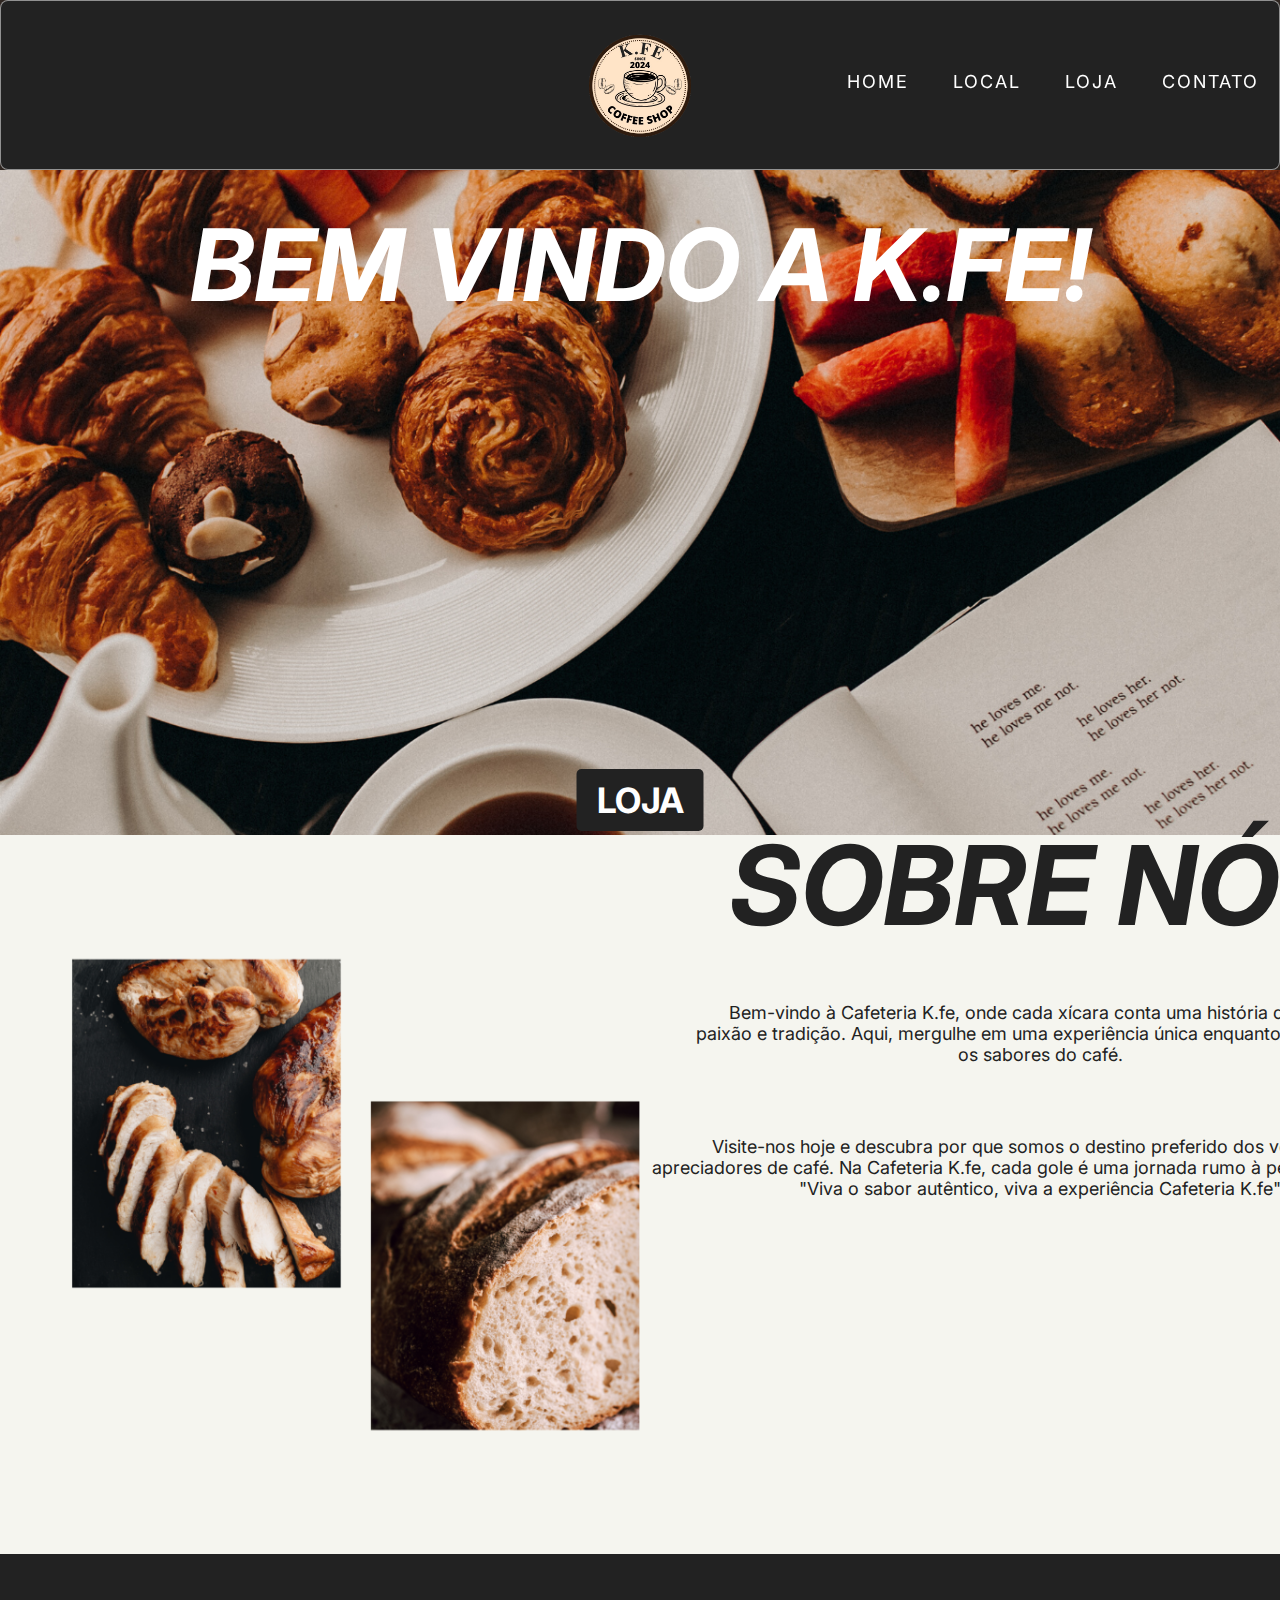
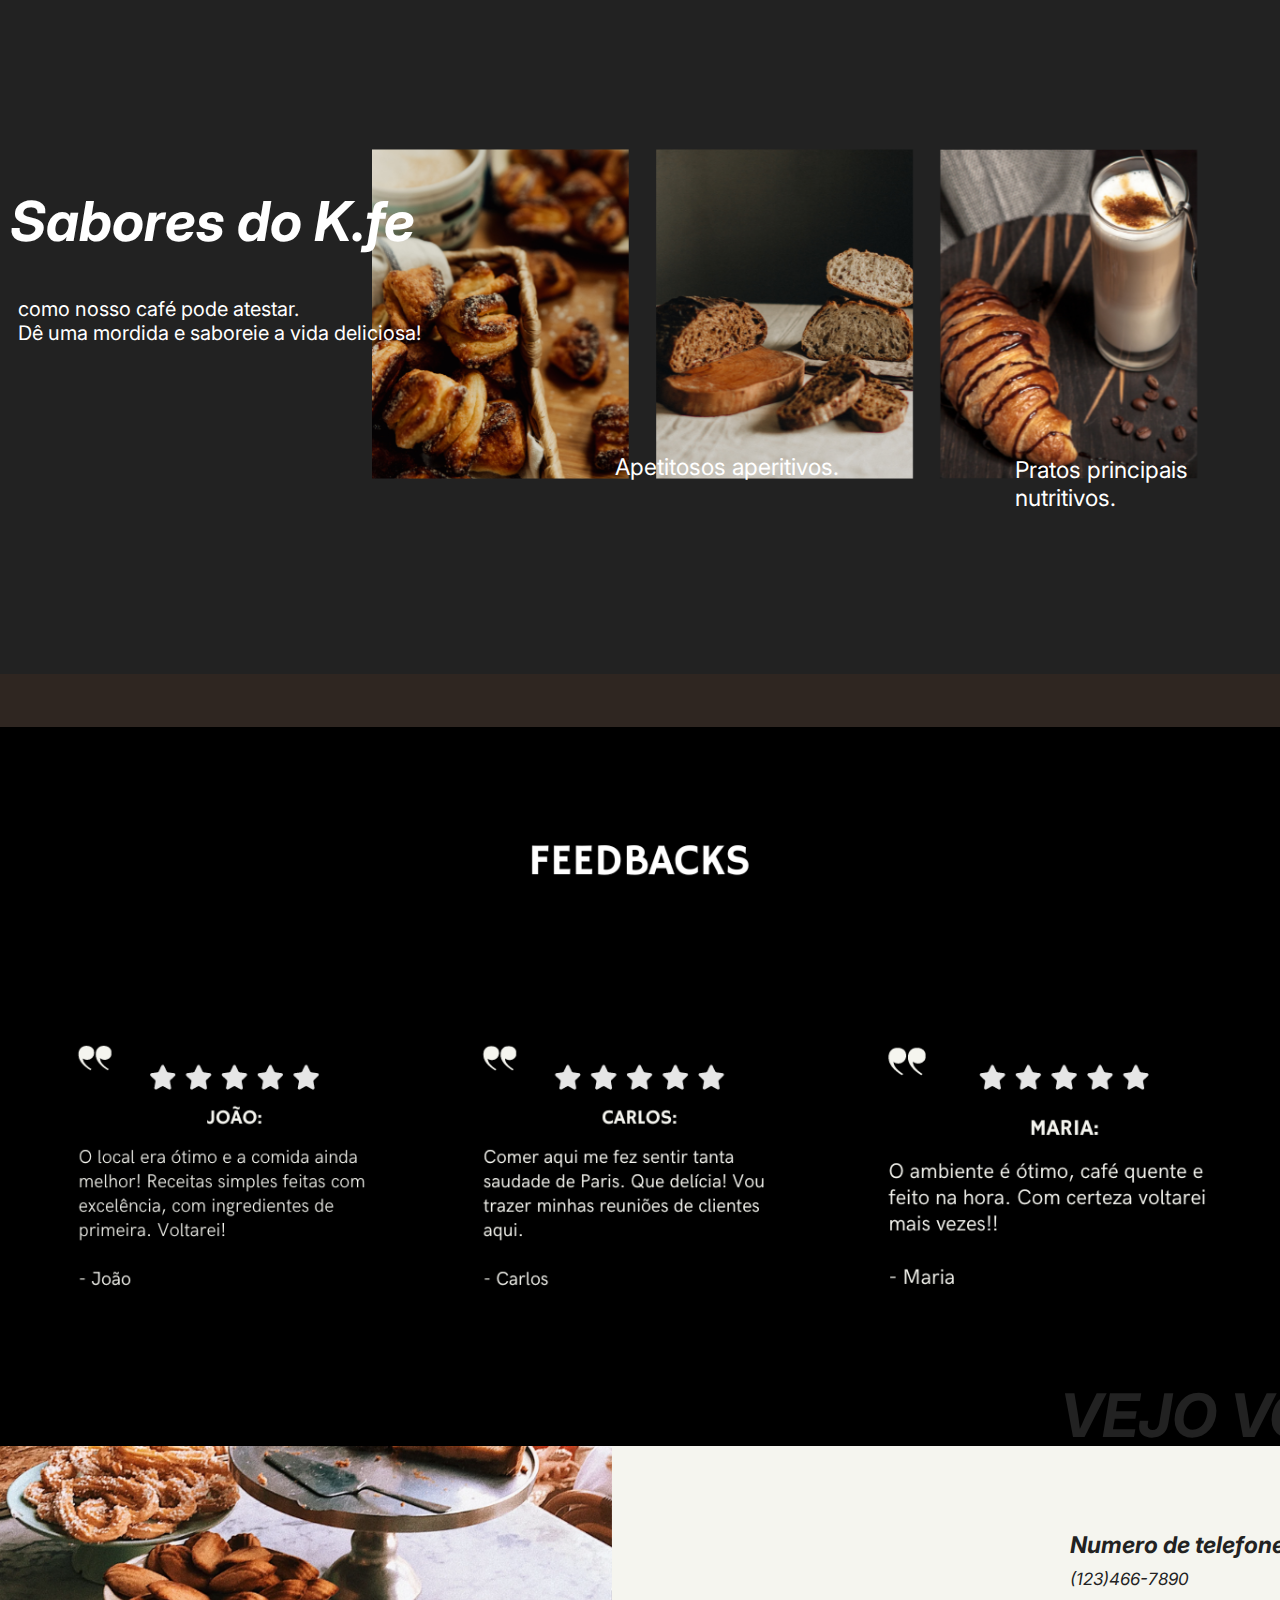
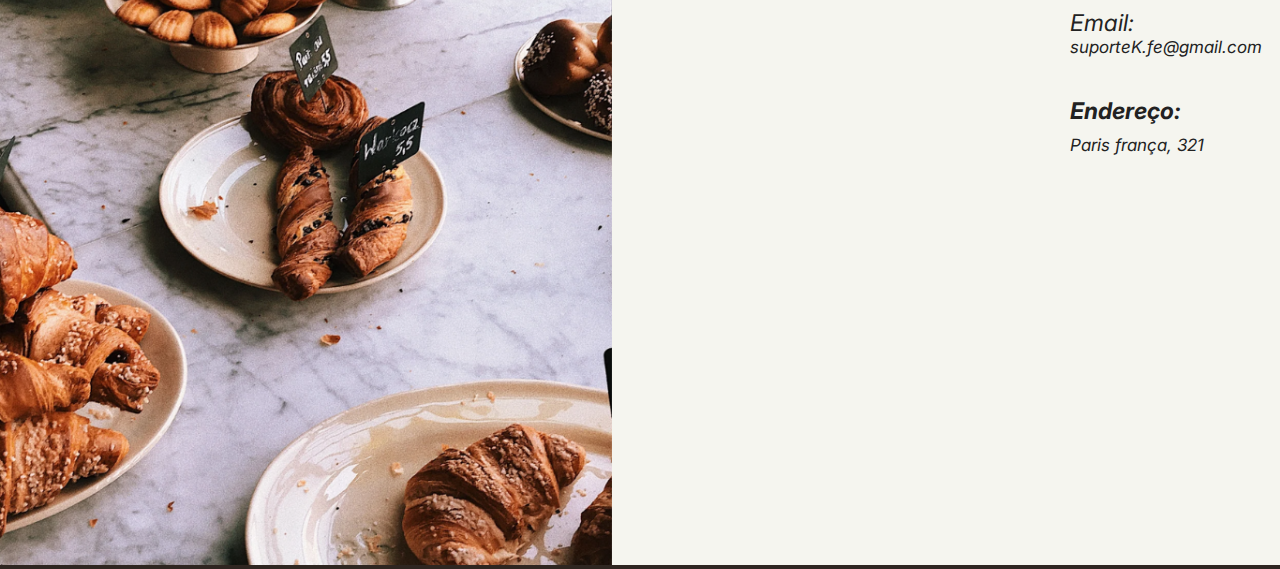
<file: index.html>
<!DOCTYPE html>
<html lang="pt-br">
<head>
    <link rel="preconnect" href="https://fonts.googleapis.com" />
    <link rel="preconnect" href="https://fonts.gstatic.com" crossorigin />
    <link
      href="https://fonts.googleapis.com/css2?family=Inter:wght@400;500&display=swap"
      rel="stylesheet"
    />

    <meta charset="UTF-8">
    <meta http-equiv="X-UA-Compatible" content="IE=edge" />
    <meta name="viewport" content="width=device-width, initial-scale=1.0">
    <title>Cafeteria</title>
    <link rel="stylesheet" href="style.css">

    <body>
    
        <div class="wrapper">
            <header>
                <nav>
                    <div id="menu">
                        <ul>
                            <li><a href="#menu">HOME</a></li>
                            <li><a href="index_local.html">LOCAL</a></li>
                            <li><a href="index_loja.html">LOJA</a></li>
                            <li><a href="#fundo5">CONTATO</a></li>
                        </ul>
                    </div>
                </nav>
            </header>
           
    

    
    
    <body>
        
        <div id="principal1">

            <img class="fundo1" src="novo main/fundo1.png">

            <h1 style="text-align: center;">BEM VINDO A K.FE!</h1>
      
            <button class="loja" onclick="window.location.href='index_loja.html'">LOJA</button>
      
      
        </div>
        
    </body>

    <body>
        
        <div id="principal2">

            <img class="fundo2" src="novo main/fundo2.png">

            <h1>SOBRE NÓS</h1>

            <p>Bem-vindo à Cafeteria K.fe, onde cada xícara conta uma história de sabor, <br> paixão e tradição. Aqui, mergulhe em uma experiência  única enquanto exploramos <br> os sabores do café.</p>

            <p><br>Visite-nos hoje e descubra por que somos o destino preferido dos verdadeiros <br> apreciadores de café. Na Cafeteria K.fe, cada gole é uma jornada rumo à perfeição do sabor. <br> "Viva o sabor autêntico, viva a experiência Cafeteria K.fe"</p>
        </div>

    </body>

    <body>
        <div id="principal3">

            <img class="fundo3" src="novo main/fuindo3.png">

            <h1>Sabores do K.fe</h1>

            <p> como nosso café pode atestar. <br> Dê uma mordida e saboreie a vida deliciosa!</p>
            
        </div>
        
                <div class="p1">
                    <p>Apetitosos aperitivos.</p>
                </div>

                <div class="p2">
                    <p>Pratos principais nutritivos.</p>
                </div>

                <div class="p3">
                    <p>Doces saborosos.</p>
                </div>

    </body>

    <body>
        
        <div id="principal4">

            <img class="fundo4" src="novo main/fundo4.png">

        </div>
    
    </body>

    <body>
        <div id="principal5">

            <img id="fundo5" src="novo main/fundo5.png">
            <div id="texto">
                <h1 class="h1">VEJO VOÇE EM BREVE</h1>

                <h1 class="h2">Numero de telefone:</h1>
                <p class="p01">(123)466-7890</p>

                <h class="h3">Email:</h1>
                <p class="p02">suporteK.fe@gmail.com</p>

                <h1 style="margin-top: 0px;" class="h2">Endereço:</h1>
                <p class="p01">Paris frança, 321</p>
            </div>
        </div>
    </body>
</file>
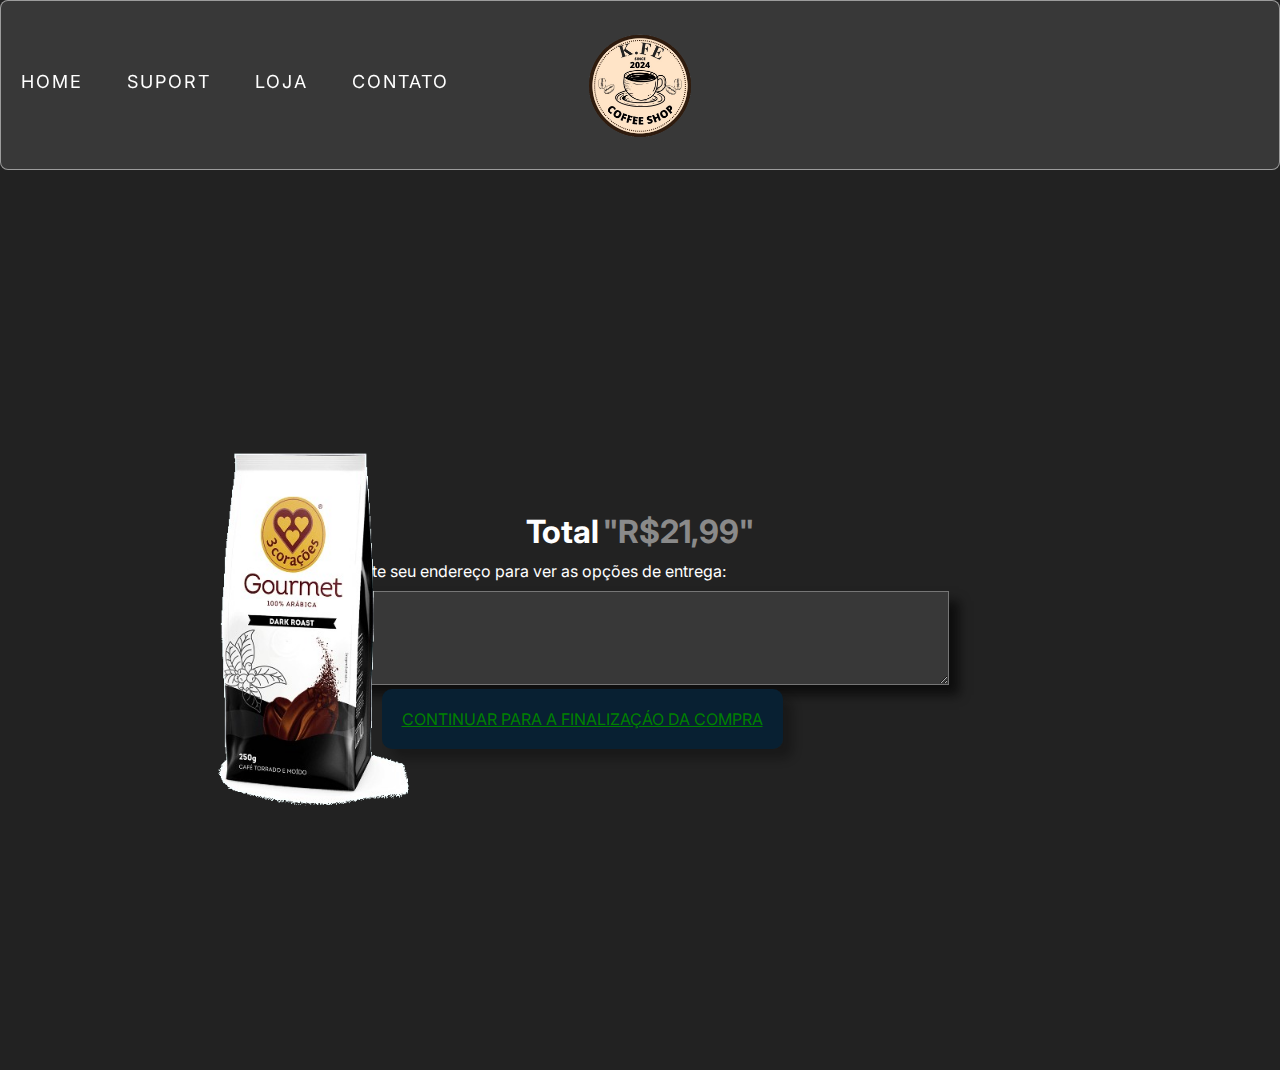
<file: index_compra_3coracao.html>
<!DOCTYPE html>
<html lang="pt-br">
<head>
    <link rel="preconnect" href="https://fonts.googleapis.com" />
    <link rel="preconnect" href="https://fonts.gstatic.com" crossorigin />
    <link
      href="https://fonts.googleapis.com/css2?family=Inter:wght@400;500&display=swap"
      rel="stylesheet"
    />

    <meta charset="UTF-8">
    <meta http-equiv="X-UA-Compatible" content="IE=edge" />
    <meta name="viewport" content="width=device-width, initial-scale=1.0">
    <title>Carrinho</title>
    <link rel="stylesheet" href="style_compra_pilao.css">

    <body>
    
        <div class="wrapper">
            <header>
                <nav>
                    <div id="menu">
                        <ul>
                            <li><a href="index.html">HOME</a></li>
                            <li><a href="index.html">SUPORT</a></li>
                            <li><a href="index_loja.html">LOJA</a></li>
                            <li><a href="index.html">CONTATO</a></li>
                        </ul>
                    </div>
                </nav>
            </header>
           
    
    </body>

    <body id="cafe_pilao1">
        <div class="pilao">
            <img style="height: 400px;" src="imagens/loja/cafe_3coracoes.png">

            <div id="texto">

                <div style="text-align: center;" class="total">
                    <h1>Total</h1>
                    <h1 class="preco">"R$21,99"</h1>
                </div>
                
                <div class="entrega">
                    <p>Digite seu endereço para ver as opções de entrega:</p>

                    <body>

                        <form>
                          <label for="texto"></label>
                          <textarea id="texto" name="texto" rows="" cols="60"></textarea><br>
                          <input type="checkbox" value="Enviar">
                        </form>
                        
                        </body>
                </div>

                <div>
                    <nav>
                        <ul>
                            <a style="text-align: center;" class="compra" href="">
                                    CONTINUAR PARA A FINALIZAÇÁO DA COMPRA
                            </a>
                        </ul>
                    </nav>
                

             </div>
             
        </div>
   
    </body>
</file>
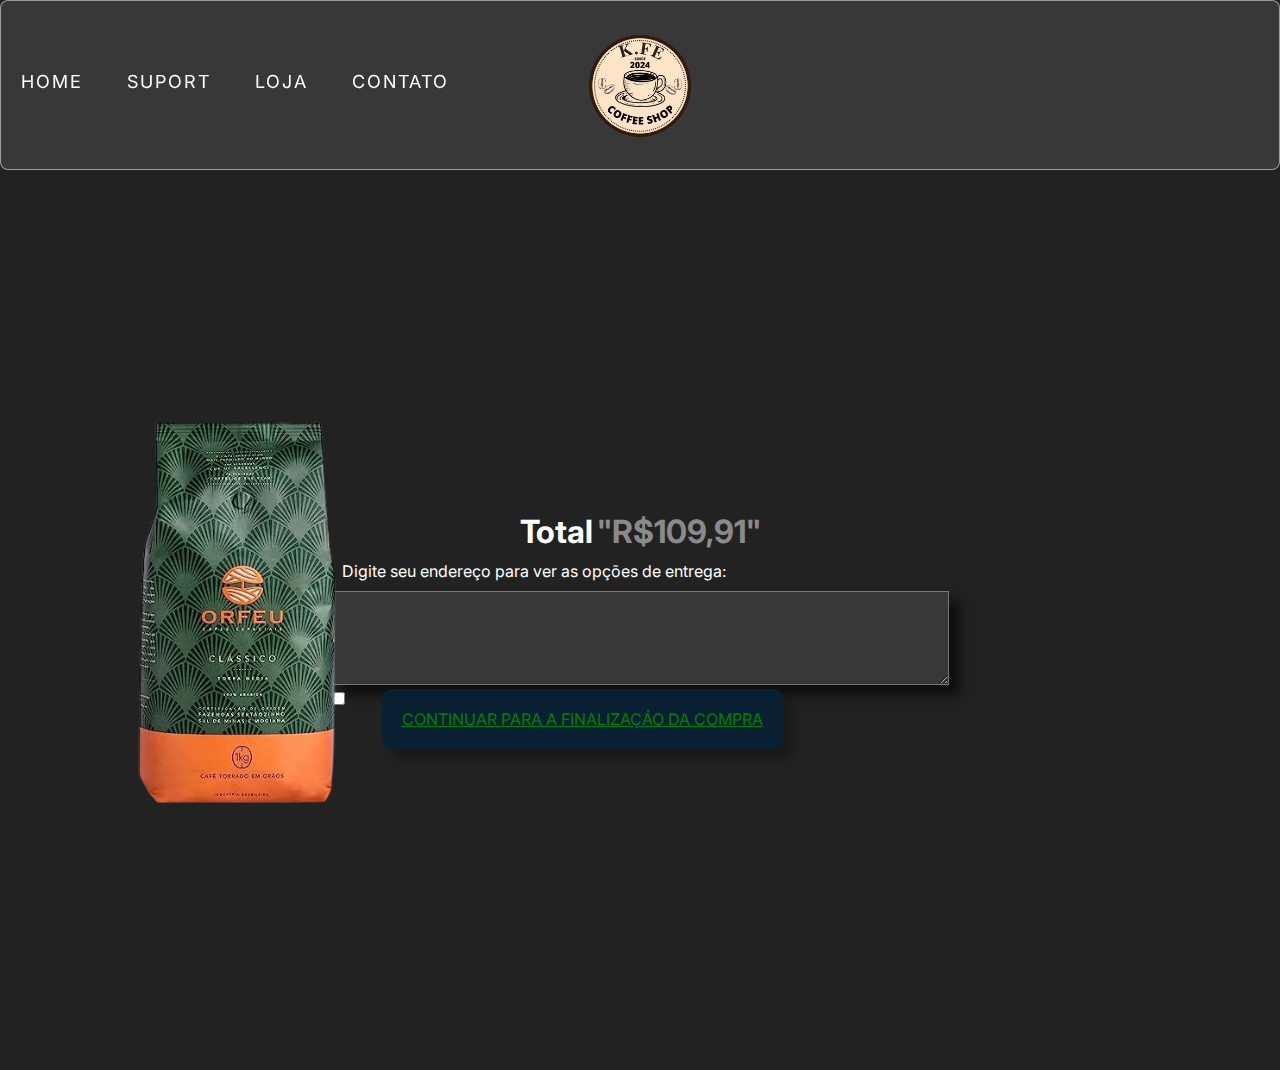
<file: index_compra_orfeu.html>
<!DOCTYPE html>
<html lang="pt-br">
<head>
    <link rel="preconnect" href="https://fonts.googleapis.com" />
    <link rel="preconnect" href="https://fonts.gstatic.com" crossorigin />
    <link
      href="https://fonts.googleapis.com/css2?family=Inter:wght@400;500&display=swap"
      rel="stylesheet"
    />

    <meta charset="UTF-8">
    <meta http-equiv="X-UA-Compatible" content="IE=edge" />
    <meta name="viewport" content="width=device-width, initial-scale=1.0">
    <title>Carrinho</title>
    <link rel="stylesheet" href="style_compra_pilao.css">

    <body>
    
        <div class="wrapper">
            <header>
                <nav>
                    <div id="menu">
                        <ul>
                            <li><a href="index.html">HOME</a></li>
                            <li><a href="index.html">SUPORT</a></li>
                            <li><a href="index_loja.html">LOJA</a></li>
                            <li><a href="index.html">CONTATO</a></li>
                        </ul>
                    </div>
                </nav>
            </header>

    </body>

    <body id="cafe_pilao1">
        <div class="pilao">
            <img style="height: 400px;" src="imagens/loja/cafe_orfeu.png">

            <div id="texto">

                <div style="text-align: center;" class="total">
                    <h1>Total</h1>
                    <h1 class="preco">"R$109,91"</h1>
                </div>
                
                <div class="entrega">
                    <p>Digite seu endereço para ver as opções de entrega:</p>

                    <body>

                        <form>
                          <label for="texto"></label>
                          <textarea id="texto" name="texto" rows="" cols="60"></textarea><br>
                          <input type="checkbox" value="Enviar">
                        </form>
                        
                        </body>
                </div>

                <div>
                    <nav>
                        <ul>
                            <a style="text-align: center;" class="compra" href="">
                                    CONTINUAR PARA A FINALIZAÇÁO DA COMPRA
                            </a>
                        </ul>
                    </nav>
                

             </div>
             
        </div>
   
    </body>
</file>
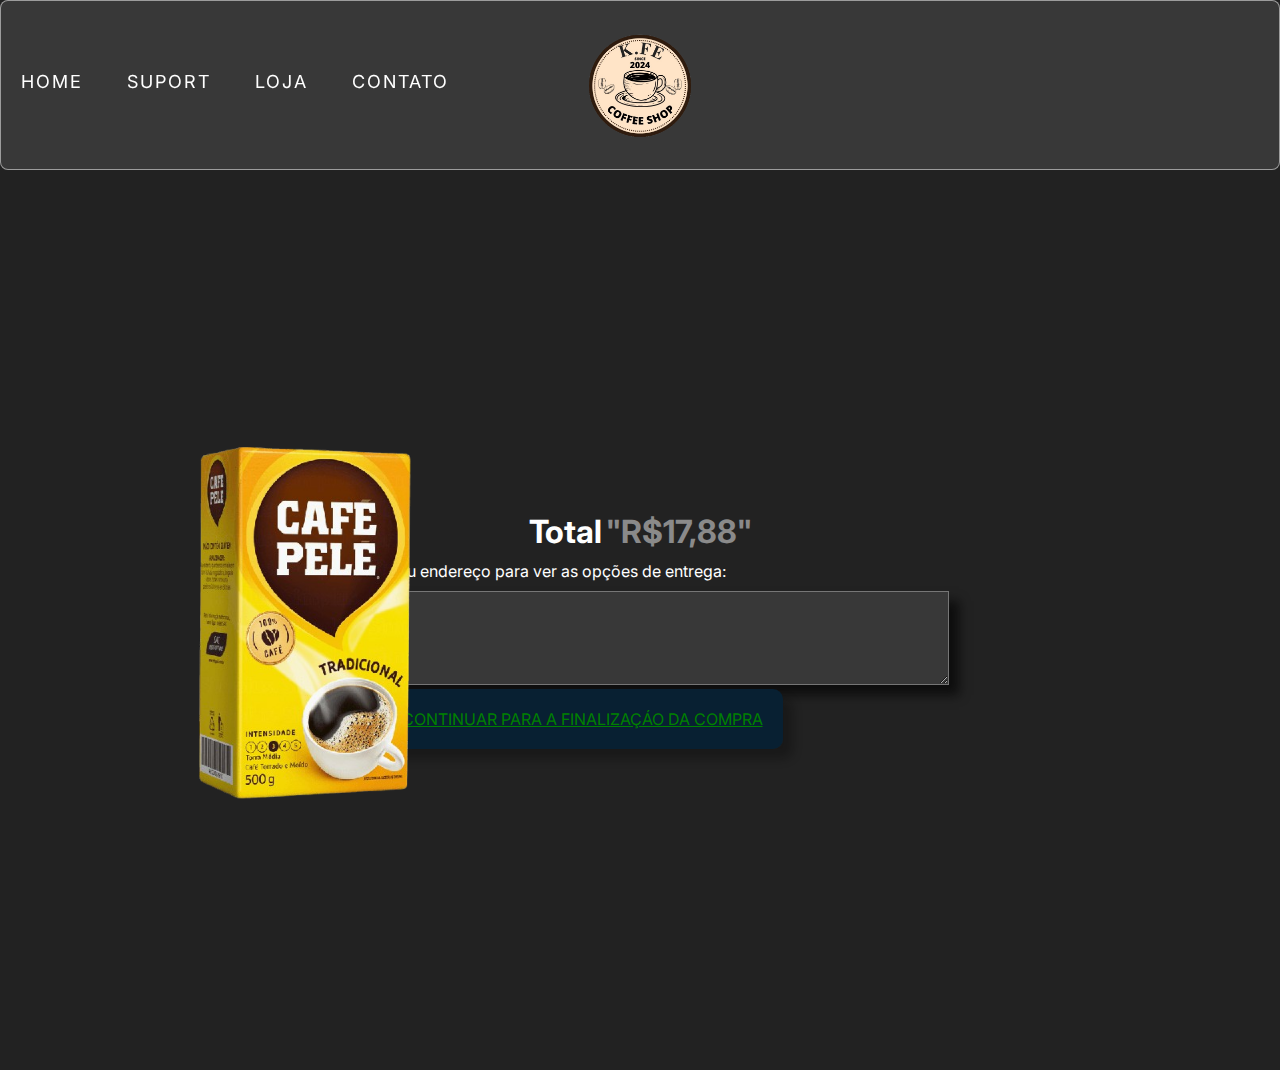
<file: index_compra_pele.html>
<!DOCTYPE html>
<html lang="pt-br">
<head>
    <link rel="preconnect" href="https://fonts.googleapis.com" />
    <link rel="preconnect" href="https://fonts.gstatic.com" crossorigin />
    <link
      href="https://fonts.googleapis.com/css2?family=Inter:wght@400;500&display=swap"
      rel="stylesheet"
    />

    <meta charset="UTF-8">
    <meta http-equiv="X-UA-Compatible" content="IE=edge" />
    <meta name="viewport" content="width=device-width, initial-scale=1.0">
    <title>Carrinho</title>
    <link rel="stylesheet" href="style_compra_pilao.css">

    <body>
    
        <div class="wrapper">
            <header>
                <nav>
                    <div id="menu">
                        <ul>
                            <li><a href="index.html">HOME</a></li>
                            <li><a href="index.html">SUPORT</a></li>
                            <li><a href="index_loja.html">LOJA</a></li>
                            <li><a href="index.html">CONTATO</a></li>
                        </ul>
                    </div>
                </nav>
            </header>
           
    
    </body>

    <body id="cafe_pilao1">
        <div class="pilao">
            <img style="height: 400px;" src="imagens/loja/cafe_pele.png">

            <div id="texto">

                <div style="text-align: center;" class="total">
                    <h1>Total</h1>
                    <h1 class="preco">"R$17,88"</h1>
                </div>
                
                <div class="entrega">
                    <p>Digite seu endereço para ver as opções de entrega:</p>

                    <body>

                        <form>
                          <label for="texto"></label>
                          <textarea id="texto" name="texto" rows="" cols="60"></textarea><br>
                          <input type="checkbox" value="Enviar">
                        </form>
                        
                        </body>
                </div>

                <div>
                    <nav>
                        <ul>
                            <a style="text-align: center;" class="compra" href="">
                                    CONTINUAR PARA A FINALIZAÇÁO DA COMPRA
                            </a>
                        </ul>
                    </nav>
                

             </div>
             
        </div>
   
    </body>
</file>
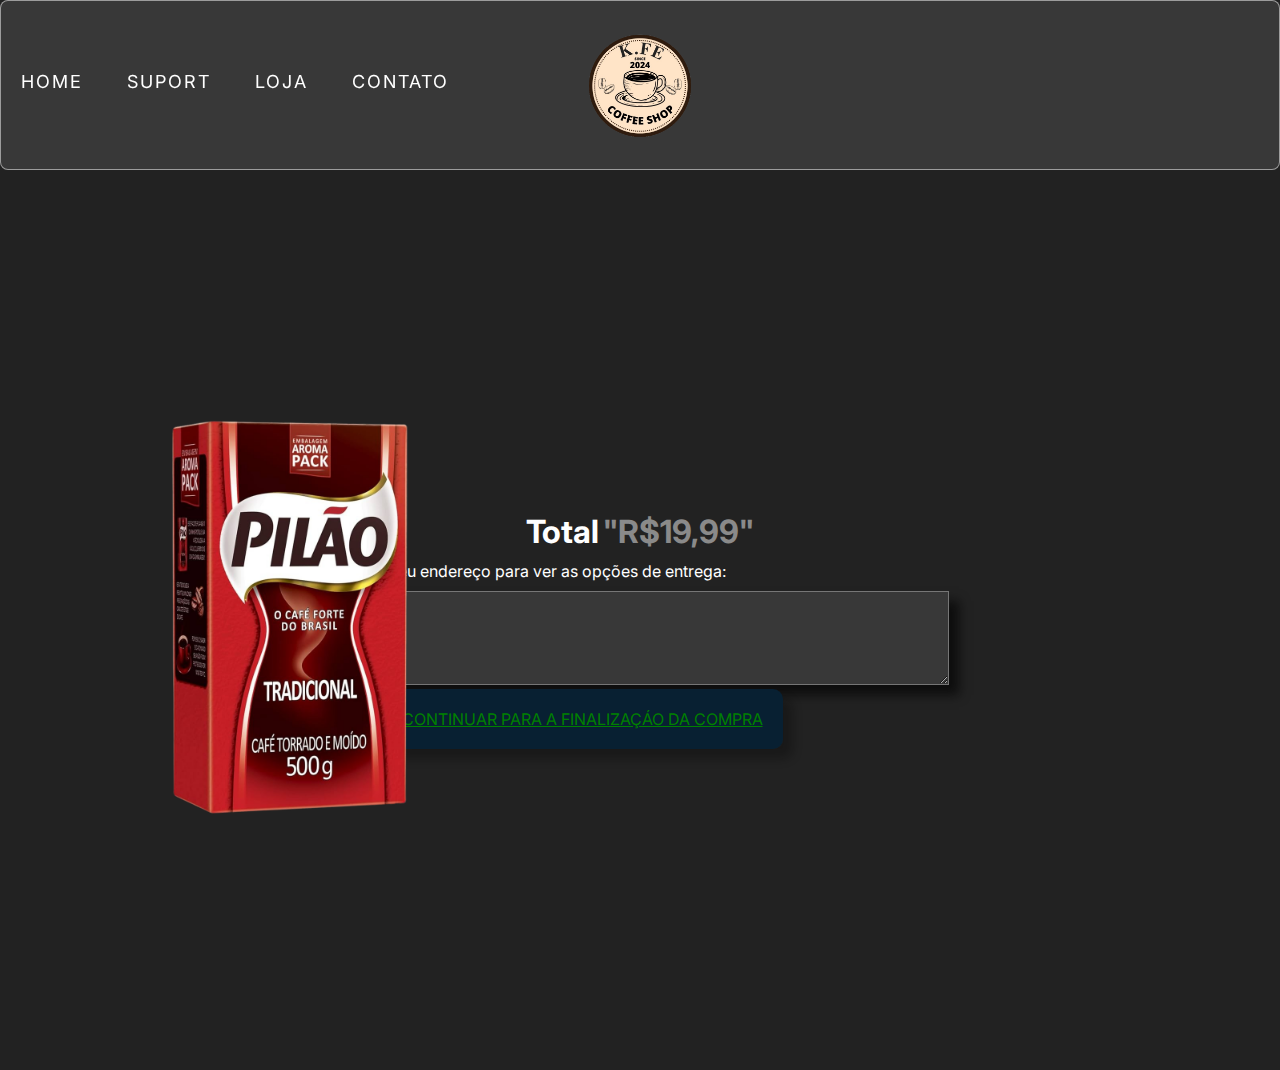
<file: index_compra_pilao.html>
<!DOCTYPE html>
<html lang="pt-br">
<head>
    <link rel="preconnect" href="https://fonts.googleapis.com" />
    <link rel="preconnect" href="https://fonts.gstatic.com" crossorigin />
    <link
      href="https://fonts.googleapis.com/css2?family=Inter:wght@400;500&display=swap"
      rel="stylesheet"
    />

    <meta charset="UTF-8">
    <meta http-equiv="X-UA-Compatible" content="IE=edge" />
    <meta name="viewport" content="width=device-width, initial-scale=1.0">
    <title>Carrinho</title>
    <link rel="stylesheet" href="style_compra_pilao.css">

    <body>
    
        <div class="wrapper">
            <header>
                <nav>
                    <div id="menu">
                        <ul>
                            <li><a href="index.html">HOME</a></li>
                            <li><a href="index.html">SUPORT</a></li>
                            <li><a href="index_loja.html">LOJA</a></li>
                            <li><a href="index.html">CONTATO</a></li>
                        </ul>
                    </div>
                </nav>
            </header>
           
    
    </body>

    <body id="cafe_pilao1">
        <div class="pilao">
            <img style="height: 400px;" src="imagens/loja/cafe_pilao.png">

            <div id="texto">

                <div style="text-align: center;" class="total">
                    <h1>Total</h1>
                    <h1 class="preco">"R$19,99"</h1>
                </div>
                
                <div class="entrega">
                    <p>Digite seu endereço para ver as opções de entrega:</p>

                    <body>

                        <form>
                          <label for="texto"></label>
                          <textarea id="texto" name="texto" rows="" cols="60"></textarea><br>
                          <input type="checkbox" value="Enviar">
                        </form>
                        
                        </body>
                </div>

                <div>
                    <nav>
                        <ul>
                            <a style="text-align: center;" class="compra" href="">
                                    CONTINUAR PARA A FINALIZAÇÁO DA COMPRA
                            </a>
                        </ul>
                    </nav>
                

             </div>
             
        </div>
   
    </body>
</file>
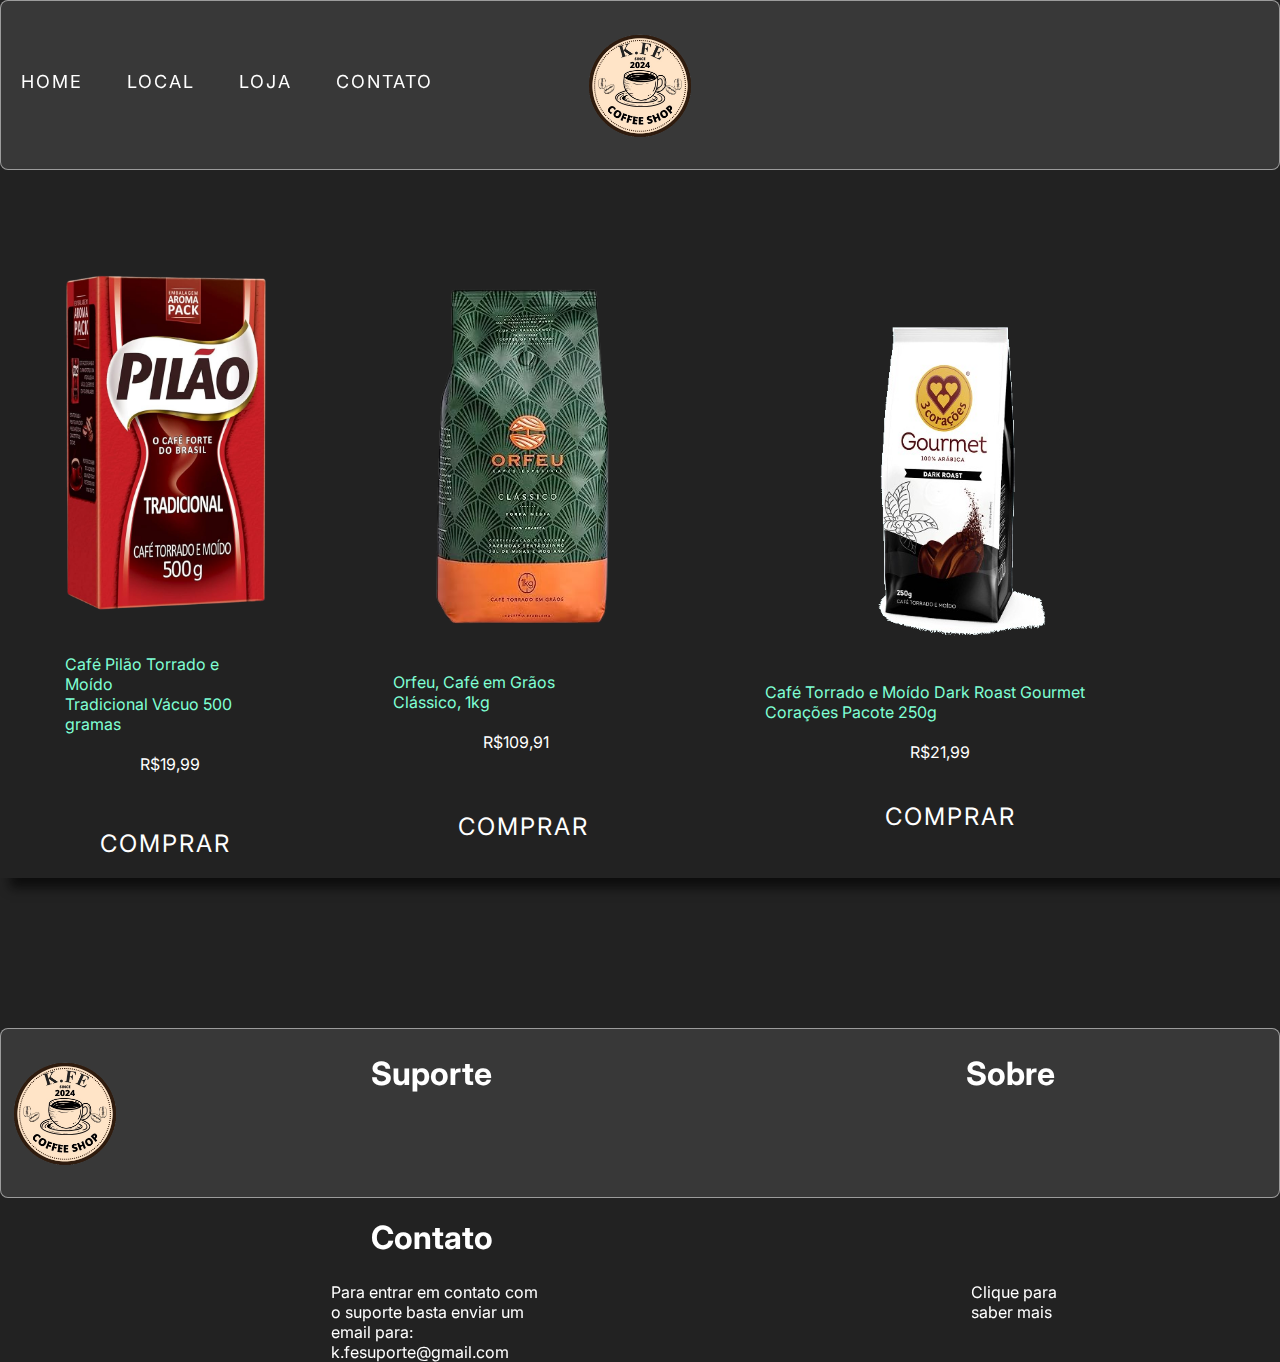
<file: index_loja.html>
<!DOCTYPE html>
<html lang="pt-br">
<head>
    <link rel="preconnect" href="https://fonts.googleapis.com" />
    <link rel="preconnect" href="https://fonts.gstatic.com" crossorigin />
    <link
      href="https://fonts.googleapis.com/css2?family=Inter:wght@400;500&display=swap"
      rel="stylesheet"
    />

    <meta charset="UTF-8">
    <meta http-equiv="X-UA-Compatible" content="IE=edge" />
    <meta name="viewport" content="width=device-width, initial-scale=1.0">
    <title>Loja</title>
    <link rel="stylesheet" href="style_loja.css">

    <body>
    
        <div class="wrapper">
            <header>
                <nav>
                    <div id="menu">
                        <ul>
                            <li><a href="index.html">HOME</a></li>
                            <li><a href="index_local.html">LOCAL</a></li>
                            <li><a href="index_loja.html">LOJA</a></li>
                            <li><a href="#p1">CONTATO</a></li>
                        </ul>
                    </div>
                </nav>
            </header>
           
    
    </body>

<body>
    <div id="produtos">
        <div style="display: inline-flex;" id="cafe">
            <div id="cafe_pilao">
                <img class="cafe_pilao" style="height: 350px;" src="imagens/loja/cafe_pilao.png">
                <p class="pilao" style="padding: 30px;">Café Pilão Torrado e Moído <br> Tradicional Vácuo 500 gramas</p>
                <p class="preco1" style="padding: 30px;">R$19,99</p>

                <nav class="comprar1">
                    <ul>
                        <li> <a style="font-size: x-large;" href="index_compra_pilao.html">COMPRAR</a> </li>
                    </ul>
                </nav>

            </div>
            
            <div id="cafe_orfeu">
                <img class="cafe_orfeu" style="height: 350px;" src="imagens/loja/cafe_orfeu.png">
                <p class="orfeu" style="padding: 30px;" >Orfeu, Café em Grãos Clássico, 1kg</p>
                <p class="preco2" style="padding: 30px;">R$109,91</p>

                <nav class="comprar2">
                    <ul>
                        <li> <a style="font-size: x-large;" href="index_compra_orfeu.html">COMPRAR</a> </li>
                    </ul>
                </nav>
                
            </div>
            
            <div id="cafe_3coracoes">
                <img class="cafe_3coracoes" style="height: 350px;" src="imagens/loja/cafe_3coracoes.png">
                <p class="coracoes" style="padding: 30px;">Café Torrado e Moído Dark Roast Gourmet <br> Corações Pacote 250g</p>
                <p class="preco3" style="padding: 30px;">R$21,99</p>

                <nav class="comprar3">
                    <ul>
                        <li> <a style="font-size: x-large;" href="index_compra_3coracao.html">COMPRAR</a> </li>
                    </ul>
                </nav>

            </div>
            
            <div id="cafe_pele">
                <img class="cafe_pele" style="height: 350px;" src="imagens/loja/cafe_pele.png">
                <p class="pele" style="padding: 30px;">Café a Vácuo Tradicional 500g Pelé</p>
                <p class="preco4" style="padding: 30px;">R$17,88</p>

                <nav class="comprar4">
                    <ul>
                        <li> <a style="font-size: x-large;" href="index_compra_pele.html">COMPRAR</a> </li>
                    </ul>
                </nav>
                
            </div>

            </div>
        </div>
    </div>
</body>



<body>
    <div style="margin-top: 150px;" class="info">
       <header id="faixa_final"> 
           <h1>
               Suporte
           </h1>
       
           <h1>
               Sobre
           </h1>
       
           <h1>
               Contato
           </h1>

           <div id="p1">
               <p>(12) 993137653 <br>cafeteriak.fe@gmail.com</p>
           </div>

           <div id="p2">
               <p>Clique para <br>saber mais</p>
           </div>

           <div id="p3">
               <p>Para entrar em contato com <br>o suporte basta enviar um <br>email para: <br>k.fesuporte@gmail.com</p>
           </div>
       </header>
   </div>
</body>
</html>
</file>
<file: style.css>
* {
    margin: 0;
    padding: 0;
    box-sizing: border-box;

  }


html, body {
margin: 0;
padding: 0;
width: 100%;
}

body {
background-color: #2f2621;
overflow-x: hidden;
}

body * {
font-family: "Inter", sans-serif;
color: white;
}

header{
    width: 100%;
    height: 170px;
    background-color: #222;
    border: 1px solid rgba(255, 255, 255, 0.5);
    border-radius: 8px;
    backdrop-filter: blur(4px);
    -webkit-backdrop-filter: blur(4px);
    
    background-position: center;
    background-repeat: no-repeat;
    background-size: 10%;
    background-image: url(imagens/logo\ cafeteria.png);
}

.content{
    width: 100%;
    margin: 4em auto;
    font-size: 20px;
    line-height: 30px;
    text-align: justify;
}

.logo {
    margin: auto;
    margin-top: -10px;
    display: block;
}

nav{
    position: fixed;
    width: 100%;
}

nav ul{
    list-style: none;
    background: rgba(red, green, blue, alpha);
    overflow: hidden;
    color: white;
    padding: 0;
    text-align: right;
    margin: 0;
    transition: 1s;
}

nav.balck ul{
    background: #000;
}

nav ul li{
    display: inline-block;
    padding: 20px;
    margin-top: 50px;
}

nav ul li a{
    text-decoration: none;
    color: white;
    font-size: 18px;
    font-family: "Inter", sans-serif;
    text-transform: uppercase;
    letter-spacing: 2px;
}



#principal1 img {
    width: 100%;
}

#principal1 h1 {
    font-size: 100px;
    font-style: italic;
    padding: 10px;
    margin-top: -700px;
    width: 100%;
}

.loja {
    position: absolute;
    top: 50%;
    left: 50%;
    margin-top: 350px;
    transform: translate(-50%, -50%);
    padding: 10px 20px;
    background-color: #222; /* Cor de fundo do botão */
    color: white;
    border: none;
    border-radius: 5px;
    cursor: pointer;
    font-size: 35px;
    font-weight: bold;
}

#principal2 h1 {
    text-align: center;
    margin-left: 400px;
    font-size: 110px;
    font-style: italic;
    padding: 10px;
    margin-top: -750px;
    width: 100%;
    color: #222 ;
}

#principal2 p {
    text-align: center;
    margin-left: 400px;
    font-size: 18px;
    padding: 10px;
    margin-top: 30px;
    width: 100%;
    color: #222 ;
}

.fundo2 {
    width: 100%;
    margin: auto;
    margin-top: 500px;
}

#principal3 h1 {

    font-size: 55px;
    font-style: italic;
    padding: 10px;
    margin-top: -500px;
    width: 100%;
    color: white ;
}

#principal3 p {
    margin-left: 15px;
    font-size: 20px;
    padding: 3px;
    margin-top: 30px;
    width: 100%;
    color: white ;
}

.fundo3 {
    width: 100%;
    margin: auto;
    margin-top: 345px;
}

.p1 {
    padding: 5px;
    margin-top: 100px;
    margin-left: 610px;
    font-size: 23px;
}

.p2 {
    padding: 5px;
    margin-top: -35px;
    margin-left: 1010px;
    font-size: 23px;
}

.p3 {
    padding: 5px;
    margin-top: -35px;
    margin-left: 1500px;
    font-size: 23px;
}
.fundo4 {
    width: 100%;
    margin: auto;
    margin-top: 179px;
}

#fundo5 {
    width: 100%;
    margin: auto;
    margin-top: -5px;
}

.h1 {
    font-size: 60px;
    font-style: italic;
    padding: 10px;
    margin-top: -800px;
    margin-left: 1050px;
    width: 100%;
    color: #222 ;
}

.h2 {
    font-size: 23px;
    font-style: italic;
    padding: 20px;
    margin-top: 50px;
    margin-left: 1050px;
    width: 100%;
    color: #222 ;
}

.h3 {
    font-size: 23px;
    font-style: italic;
    padding: 20px;
    margin-top: 50px;
    margin-left: 1050px;
    width: 100%;
    color: #222 ;
}


.p01 {
    font-size: 17px;
    font-style: italic;
    padding: 20px;
    margin-top: -30px;
    margin-left: 1050px;
    width: 100%;
    color: #222 ;
}

.p02 {
    font-size: 17px;
    font-style: italic;
    padding: 20px;
    margin-top: -20px;
    margin-left: 1050px;
    width: 100%;
    color: #222 ;
}
</file>
<file: style_compra_pilao.css>
* {
    margin: 0;
    padding: 0;
    box-sizing: border-box;

  }


html, body {
margin: 0;
padding: 0;
width: 100%;
}

body {
background-color: #222;
resize: none; 
overflow-x: hidden; 
}

body * {
font-family: "Inter", sans-serif;
color: white;
}

header{
    width: 100%;
    height: 170px;
    background: rgba(255, 255, 255, 0.1);
    border: 1px solid rgba(255, 255, 255, 0.5);
    border-radius: 8px;
    backdrop-filter: blur(4px);
    -webkit-backdrop-filter: blur(4px);
    
    background-position: center;
    background-repeat: no-repeat;
    background-size: 10%;
    background-image: url(imagens/logo\ cafeteria.png);
}

.content{
    width: 100%;
    margin: 4em auto;
    font-size: 20px;
    line-height: 30px;
    text-align: justify;
}

.logo {
    margin: auto;
    margin-top: -10px;
    display: block;
}

#menu nav{
    position: fixed;
    width: 100%;
}

#menu nav ul{
    list-style: none;
    background: rgba(red, green, blue, alpha);
    overflow: hidden;
    color: white;
    padding: 0;
    text-align: right;
    margin: 0;
    transition: 1s;
}

#menu nav.balck ul{
    background: #000;
}

nav ul li{
    display: inline-block;
    padding: 20px;
    margin-top: 50px;
}

nav ul li a{
    text-decoration: none;
    color: white;
    font-size: 18px;
    font-family: "Inter", sans-serif;
    text-transform: uppercase;
    letter-spacing: 2px;
}


.pilao{
    position: relative;
    width: 100%;
    height: 100vh;
    display: flex;
    justify-content: center; 
    align-items: center; 
}

img {
    position: absolute;
    margin: auto;
    margin-left: 100px;
    left: 0; 
    top: 50%; 
    transform: translateY(-50%); 
}

#cafe_pilao p {
   margin: auto;
   text-align: center;
}

#cafe_pilao h1 {
    margin: auto;
    text-align: center;    
}

#texto{
    padding: 30px;
}

.subtotal p {
    margin: auto;
    display: inline;
    padding: 100px;
}

.entrega p{
    padding: 10px;
}

.endereço {
    padding: 10px;
    background-color:  rgba(255, 255, 255, 0.1);
    border-radius: 20px;
}

.total h1 {
    margin: auto;
    display: inline;
}

.preco {
    color: #8a8a8a;
}


.compra{
    margin: auto;
    margin-left: 50px;
    color: green;
    padding: 20px;
    box-shadow: 10px 10px 10px rgba(5, 5, 5, 0.3);
    background-color: #082032;
    border-radius: 10px;
}

textarea {
    box-shadow: 10px 10px 10px rgba(5, 5, 5, 0.7);
    background: rgba(255, 255, 255, 0.1);
}






.info h1{
    margin: auto;
    display: inline-block;
    padding: 100px;
    text-align: center;
    margin-left: 270px;
    margin-top: -75px;

}

#p1{
    margin: auto;
    margin-top: -95px;
    margin-left: 1535px;
}

#p2 {
    margin: auto;
    margin-top: -40px;
    margin-left: 970px;
}

#p3 {

    margin: auto;
    margin-top: -40px;
    margin-left: 330px;
}
</file>
<file: style_loja.css>
* {
    margin: 0;
    padding: 0;
    box-sizing: border-box;

  }


html, body {
margin: 0;
padding: 0;
width: 100%;
}

body {
background-color: #222;
}

body * {
font-family: "Inter", sans-serif;
color: white;
}

header{
    width: 100%;
    height: 170px;
    background: rgba(255, 255, 255, 0.1);
    border: 1px solid rgba(255, 255, 255, 0.5);
    border-radius: 8px;
    backdrop-filter: blur(4px);
    -webkit-backdrop-filter: blur(4px);
    
    background-position: center;
    background-repeat: no-repeat;
    background-size: 10%;
    background-image: url(imagens/logo\ cafeteria.png);
}

.content{
    width: 100%;
    margin: 4em auto;
    font-size: 20px;
    line-height: 30px;
    text-align: justify;
}

.logo {
    margin: auto;
    margin-top: -10px;
    display: block;
}

#menu nav{
    position: fixed;
    width: 100%;
}

#menu nav ul{
    list-style: none;
    background: rgba(red, green, blue, alpha);
    overflow: hidden;
    color: white;
    padding: 0;
    text-align: right;
    margin: 0;
    transition: 1s;
}

#menu nav.balck ul{
    background: #000;
}

nav ul li{
    display: inline-block;
    padding: 20px;
    margin-top: 50px;
}

nav ul li a{
    text-decoration: none;
    color: white;
    font-size: 18px;
    font-family: "Inter", sans-serif;
    text-transform: uppercase;
    letter-spacing: 2px;
}

#produtos h1 {
    margin: auto;
    margin-top: 200px;
}

#produtos {
    background-color: #222;
    box-shadow: 10px 10px 10px rgba(5, 5, 5, 0.7);
}

#cafe {
    margin-top: 100px;
}

.cafe_pilao {
    margin: auto;
    padding: 5px;
}

.pilao{
    margin: auto;
    margin-left: 35px;
    color: aquamarine;
}

.preco1{
    margin: auto;
    margin-top: -40px;
    margin-left: 110px;
}

.comprar1 {
    margin: auto;
    margin-left: 80px;
    margin-top: -45px;
}

#cafe_orfeu{
    margin: auto;
    margin-left: 130px;

}
.orfeu {
    margin: auto;
    margin-left: -40px;
    color: aquamarine;
}


.preco2 {
    margin: auto;
    margin-top: -40px;
    margin-left: 50px;
}

.comprar2 {
    margin: auto;
    margin-left: 35px;
    margin-top: -40px;
}

#cafe_3coracoes {
    margin: auto;
    margin-left: 130px;
}

.coracoes {
    margin: auto;
    margin-left: -40px;
    color: aquamarine;
}

.preco3 {
    margin: auto;
    margin-top: -40px;
    margin-left: 105px;
}

.comprar3 {
    margin: auto;
    margin-left: 90px;
    margin-top: -60px;
}


#cafe_pele {
    margin: auto;
    margin-left: 130px;
}

.pele {
    margin: auto;
    margin-left: 20px;
    color: aquamarine;
}

.preco4 {
    margin: auto;
    margin-top: -40px;
    margin-left: 130px;
}

.comprar4 {
    margin: auto;
    margin-left: 120px;
    margin-top: -40px;
}

#produtos nav {
    text-align: justify;
}




.info h1{
    margin: auto;
    display: inline-block;
    padding: 100px;
    text-align: center;
    margin-left: 270px;
    margin-top: -75px;

}

#p1{
    margin: auto;
    margin-top: -95px;
    margin-left: 1535px;
}

#p2 {
    margin: auto;
    margin-top: -40px;
    margin-left: 970px;
}

#p3 {

    margin: auto;
    margin-top: -40px;
    margin-left: 330px;
}

#faixa_final {
    margin-left: 0px;
    width: 100%;
    background: rgba(255, 255, 255, 0.1);
    border: 1px solid rgba(255, 255, 255, 0.5);
    border-radius: 8px;
    backdrop-filter: blur(4px);
    -webkit-backdrop-filter: blur(4px);
    
    background-position: left;
    background-repeat: no-repeat;
    background-size: 10%;
    background-image: url(imagens/logo\ cafeteria.png);
 
}
</file>
